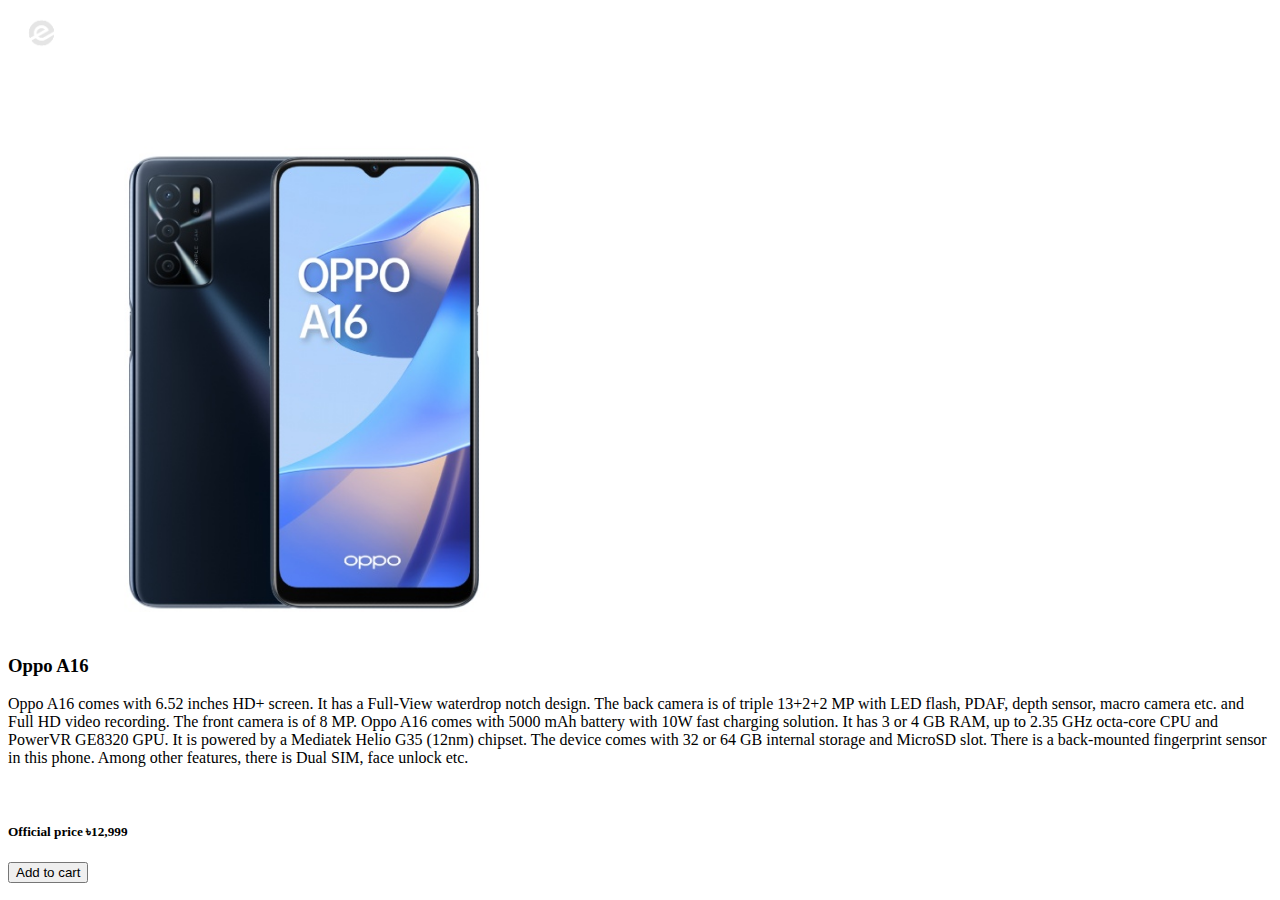
<file: pages/card1.html>
<!DOCTYPE html>
<html lang="en">
<head>
    <meta charset="UTF-8">
    <meta http-equiv="X-UA-Compatible" content="IE=edge">
    <meta name="viewport" content="width=device-width, initial-scale=1.0">
    <title>Card 1</title>
<!-- CSS only -->
<link href="https://cdn.jsdelivr.net/npm/bootstrap@5.1.3/dist/css/bootstrap.min.css" rel="stylesheet" integrity="sha384-1BmE4kWBq78iYhFldvKuhfTAU6auU8tT94WrHftjDbrCEXSU1oBoqyl2QvZ6jIW3" crossorigin="anonymous">
<!-- JavaScript Bundle with Popper -->
<script src="https://cdn.jsdelivr.net/npm/bootstrap@5.1.3/dist/js/bootstrap.bundle.min.js" integrity="sha384-ka7Sk0Gln4gmtz2MlQnikT1wXgYsOg+OMhuP+IlRH9sENBO0LRn5q+8nbTov4+1p" crossorigin="anonymous"></script>

</head>

<body>
    <div class="container">
        <nav class="navbar navbar-dark bg-dark fixed-top">
            <div class="container-fluid">
              <a class="navbar-brand" href="#">
                  <img height="50px" src="./img/logo3.png" alt="">
              </a>
        </nav>
    </div>
    </div>
    <div class="container text-center" style="margin-top: 70px;">
        <div class="row">
            <div class="col-md-6 me-5 ">
                <img height="500px" src="./img/card1.jpg" alt="">
            </div>
            <div class="col pt-5">
                <h3 class="bg-dark text-white pb-2">Oppo A16</h3>
                <p>Oppo A16 comes with 6.52 inches HD+ screen. It has a Full-View waterdrop notch design. The back camera is of triple 13+2+2 MP with LED flash, PDAF, depth sensor, macro camera etc. and Full HD video recording. The front camera is of 8 MP. Oppo A16 comes with 5000 mAh battery with 10W fast charging solution. It has 3 or 4 GB RAM, up to 2.35 GHz octa-core CPU and PowerVR GE8320 GPU. It is powered by a Mediatek Helio G35 (12nm) chipset. The device comes with 32 or 64 GB internal storage and MicroSD slot. There is a back-mounted fingerprint sensor in this phone.

                    Among other features, there is Dual SIM, face unlock etc.</p>
                    <br>
                <h5>Official price <span class="text-danger">৳12,999</span></h5> 
                <button type="button" class="btn btn-success mt-4">Add to cart</button>
            </div>
        </div>
    </div>
</body>
</html>
</file>
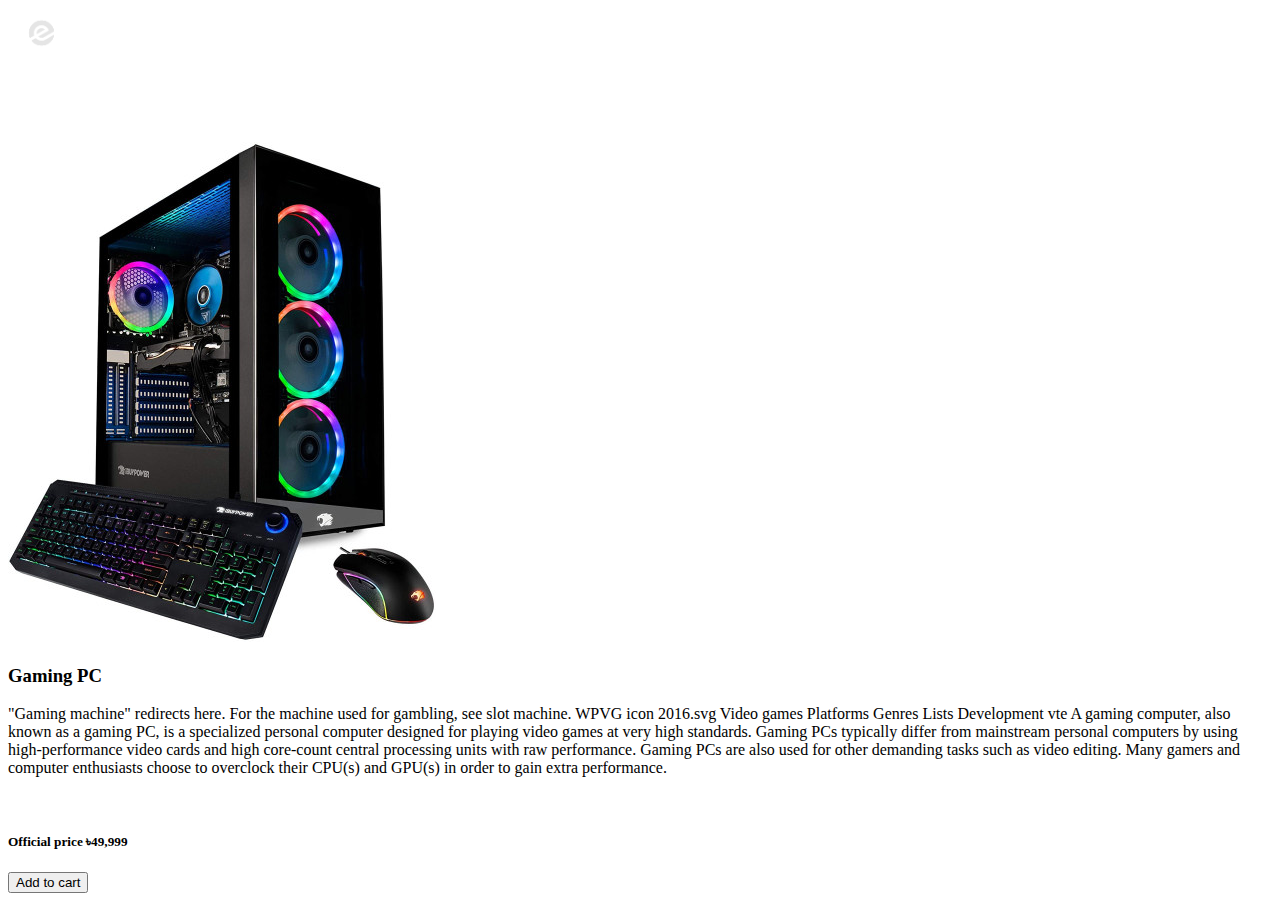
<file: pages/card2.html>
<!DOCTYPE html>
<html lang="en">
<head>
    <meta charset="UTF-8">
    <meta http-equiv="X-UA-Compatible" content="IE=edge">
    <meta name="viewport" content="width=device-width, initial-scale=1.0">
    <title>Card 2</title>
<!-- CSS only -->
<link href="https://cdn.jsdelivr.net/npm/bootstrap@5.1.3/dist/css/bootstrap.min.css" rel="stylesheet" integrity="sha384-1BmE4kWBq78iYhFldvKuhfTAU6auU8tT94WrHftjDbrCEXSU1oBoqyl2QvZ6jIW3" crossorigin="anonymous">
<!-- JavaScript Bundle with Popper -->
<script src="https://cdn.jsdelivr.net/npm/bootstrap@5.1.3/dist/js/bootstrap.bundle.min.js" integrity="sha384-ka7Sk0Gln4gmtz2MlQnikT1wXgYsOg+OMhuP+IlRH9sENBO0LRn5q+8nbTov4+1p" crossorigin="anonymous"></script>

</head>

<body>
    <div class="container">
        <nav class="navbar navbar-dark bg-dark fixed-top">
            <div class="container-fluid">
              <a class="navbar-brand" href="#">
                  <img height="50px" src="./img/logo3.png" alt="">
              </a>
        </nav>
    </div>
    </div>
    <div class="container text-center" style="margin-top: 80px;">
        <div class="row">
            <div class="col-md-6 me-5 ">
                <img height="500px" src="./img/card2.jpg" alt="">
            </div>
            <div class="col pt-5">
                <h3 class="bg-dark text-white pb-2">Gaming PC</h3>
                <p>"Gaming machine" redirects here. For the machine used for gambling, see slot machine.
                    WPVG icon 2016.svg
                    Video games
                    Platforms
                    Genres
                    Lists
                    Development
                    vte
                    A gaming computer, also known as a gaming PC, is a specialized personal computer designed for playing video games at very high standards. Gaming PCs typically differ from mainstream personal computers by using high-performance video cards and high core-count central processing units with raw performance. Gaming PCs are also used for other demanding tasks such as video editing. Many gamers and computer enthusiasts choose to overclock their CPU(s) and GPU(s) in order to gain extra performance.</p>
                    <br>
                <h5>Official price <span class="text-danger">৳49,999</span></h5> 
                <button type="button" class="btn btn-success mt-4">Add to cart</button>
            </div>
        </div>
    </div>
</body>
</html>
</file>
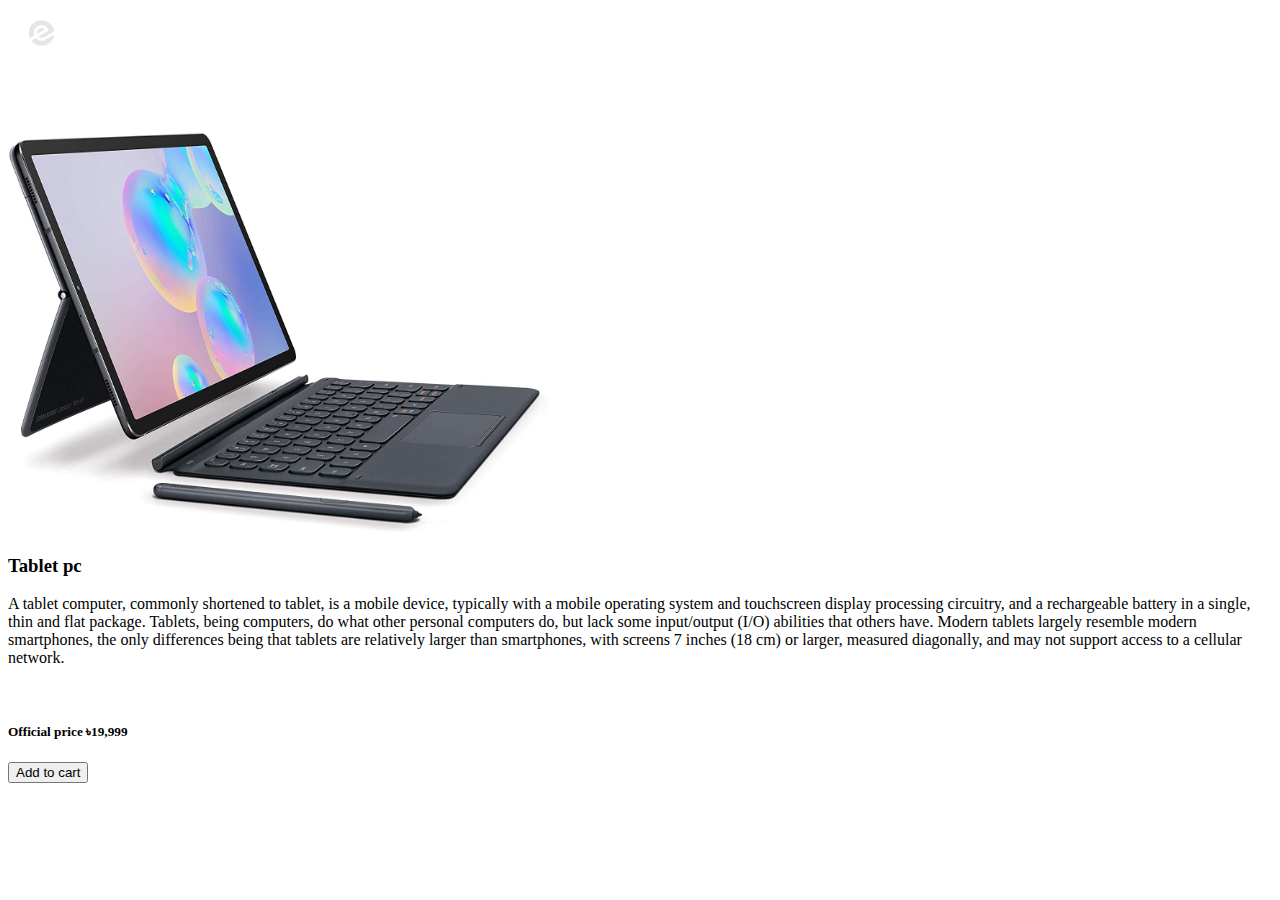
<file: pages/card3.html>
<!DOCTYPE html>
<html lang="en">
<head>
    <meta charset="UTF-8">
    <meta http-equiv="X-UA-Compatible" content="IE=edge">
    <meta name="viewport" content="width=device-width, initial-scale=1.0">
    <title>Card 1</title>
<!-- CSS only -->
<link href="https://cdn.jsdelivr.net/npm/bootstrap@5.1.3/dist/css/bootstrap.min.css" rel="stylesheet" integrity="sha384-1BmE4kWBq78iYhFldvKuhfTAU6auU8tT94WrHftjDbrCEXSU1oBoqyl2QvZ6jIW3" crossorigin="anonymous">
<!-- JavaScript Bundle with Popper -->
<script src="https://cdn.jsdelivr.net/npm/bootstrap@5.1.3/dist/js/bootstrap.bundle.min.js" integrity="sha384-ka7Sk0Gln4gmtz2MlQnikT1wXgYsOg+OMhuP+IlRH9sENBO0LRn5q+8nbTov4+1p" crossorigin="anonymous"></script>

</head>

<body>
    <div class="container">
        <nav class="navbar navbar-dark bg-dark fixed-top">
            <div class="container-fluid">
              <a class="navbar-brand" href="#">
                  <img height="50px" src="./img/logo3.png" alt="">
              </a>
        </nav>
    </div>
    </div>
    <div class="container text-center" style="margin-top: 70px;">
        <div class="row">
            <div class="col-md-6 mt-5 me-5 ">
                <img height="400px" width="540px" src="./img/card3.jpg" alt="">
            </div>
            <div class="col pt-5">
                <h3 class="bg-dark text-white pb-2">Tablet pc</h3>
                <p>A tablet computer, commonly shortened to tablet, is a mobile device, typically with a mobile operating system and touchscreen display processing circuitry, and a rechargeable battery in a single, thin and flat package. Tablets, being computers, do what other personal computers do, but lack some input/output (I/O) abilities that others have. Modern tablets largely resemble modern smartphones, the only differences being that tablets are relatively larger than smartphones, with screens 7 inches (18 cm) or larger, measured diagonally, and may not support access to a cellular network.</p>
                    <br>
                <h5>Official price <span class="text-danger">৳19,999</span></h5> 
                <button type="button" class="btn btn-success mt-4">Add to cart</button>
            </div>
        </div>
    </div>
</body>
</html>
</file>
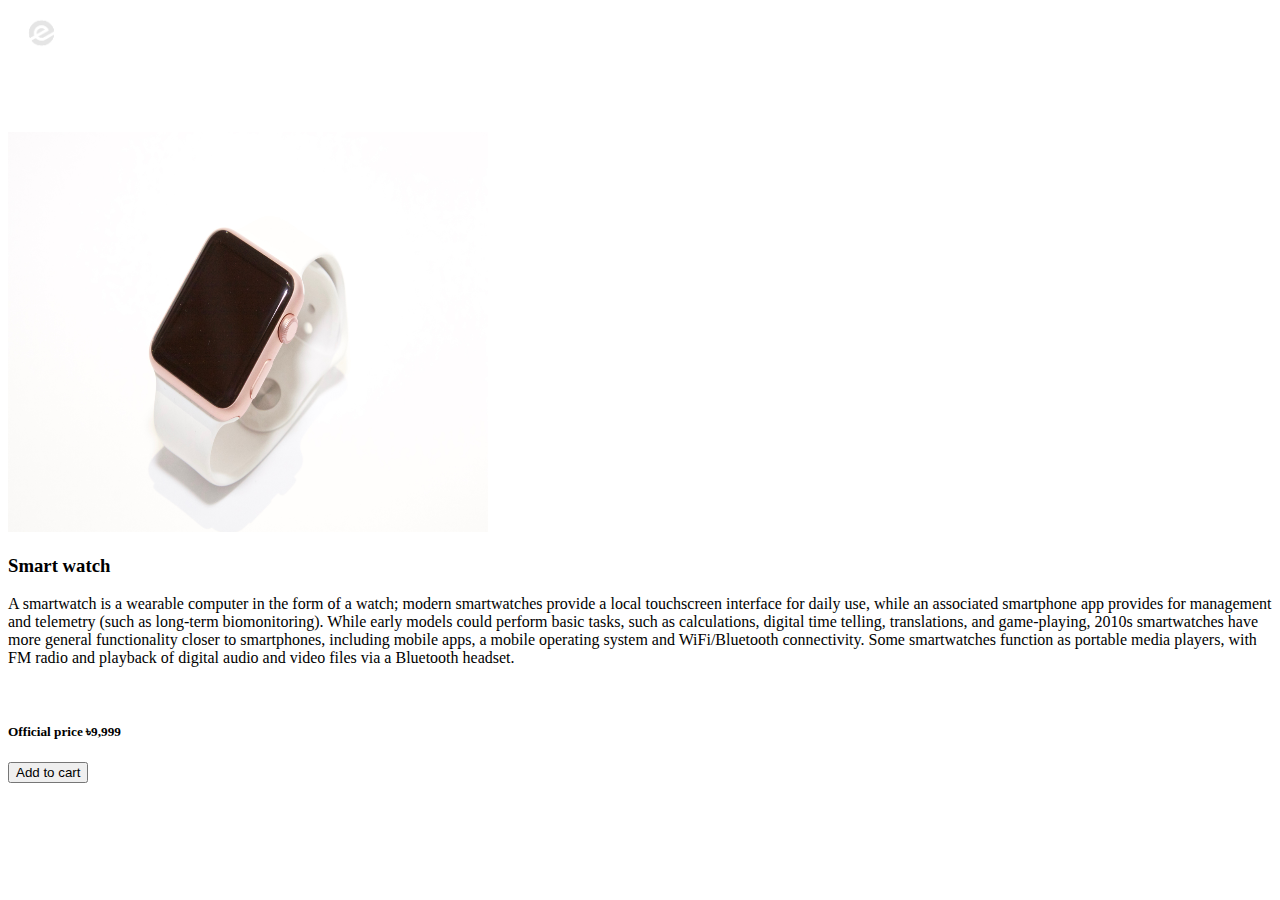
<file: pages/card4.html>
<!DOCTYPE html>
<html lang="en">
<head>
    <meta charset="UTF-8">
    <meta http-equiv="X-UA-Compatible" content="IE=edge">
    <meta name="viewport" content="width=device-width, initial-scale=1.0">
    <title>Card 1</title>
<!-- CSS only -->
<link href="https://cdn.jsdelivr.net/npm/bootstrap@5.1.3/dist/css/bootstrap.min.css" rel="stylesheet" integrity="sha384-1BmE4kWBq78iYhFldvKuhfTAU6auU8tT94WrHftjDbrCEXSU1oBoqyl2QvZ6jIW3" crossorigin="anonymous">
<!-- JavaScript Bundle with Popper -->
<script src="https://cdn.jsdelivr.net/npm/bootstrap@5.1.3/dist/js/bootstrap.bundle.min.js" integrity="sha384-ka7Sk0Gln4gmtz2MlQnikT1wXgYsOg+OMhuP+IlRH9sENBO0LRn5q+8nbTov4+1p" crossorigin="anonymous"></script>

</head>

<body>
    <div class="container">
        <nav class="navbar navbar-dark bg-dark fixed-top">
            <div class="container-fluid">
              <a class="navbar-brand" href="#">
                  <img height="50px" src="./img/logo3.png" alt="">
              </a>
        </nav>
    </div>
    </div>
    <div class="container text-center" style="margin-top: 70px;">
        <div class="row">
            <div class="col-md-6 mt-5 me-5 ">
                <img height="400px" width="480px" src="./img/card4.jpg" alt="">
            </div>
            <div class="col pt-5">
                <h3 class="bg-dark text-white pb-2">Smart watch</h3>
                <p>A smartwatch is a wearable computer in the form of a watch; modern smartwatches provide a local touchscreen interface for daily use, while an associated smartphone app provides for management and telemetry (such as long-term biomonitoring). While early models could perform basic tasks, such as calculations, digital time telling, translations, and game-playing, 2010s smartwatches have more general functionality closer to smartphones, including mobile apps, a mobile operating system and WiFi/Bluetooth connectivity. Some smartwatches function as portable media players, with FM radio and playback of digital audio and video files via a Bluetooth headset.</p>
                    <br>
                <h5>Official price <span class="text-danger">৳9,999</span></h5> 
                <button type="button" class="btn btn-success mt-4">Add to cart</button>
            </div>
        </div>
    </div>
</body>
</html>
</file>
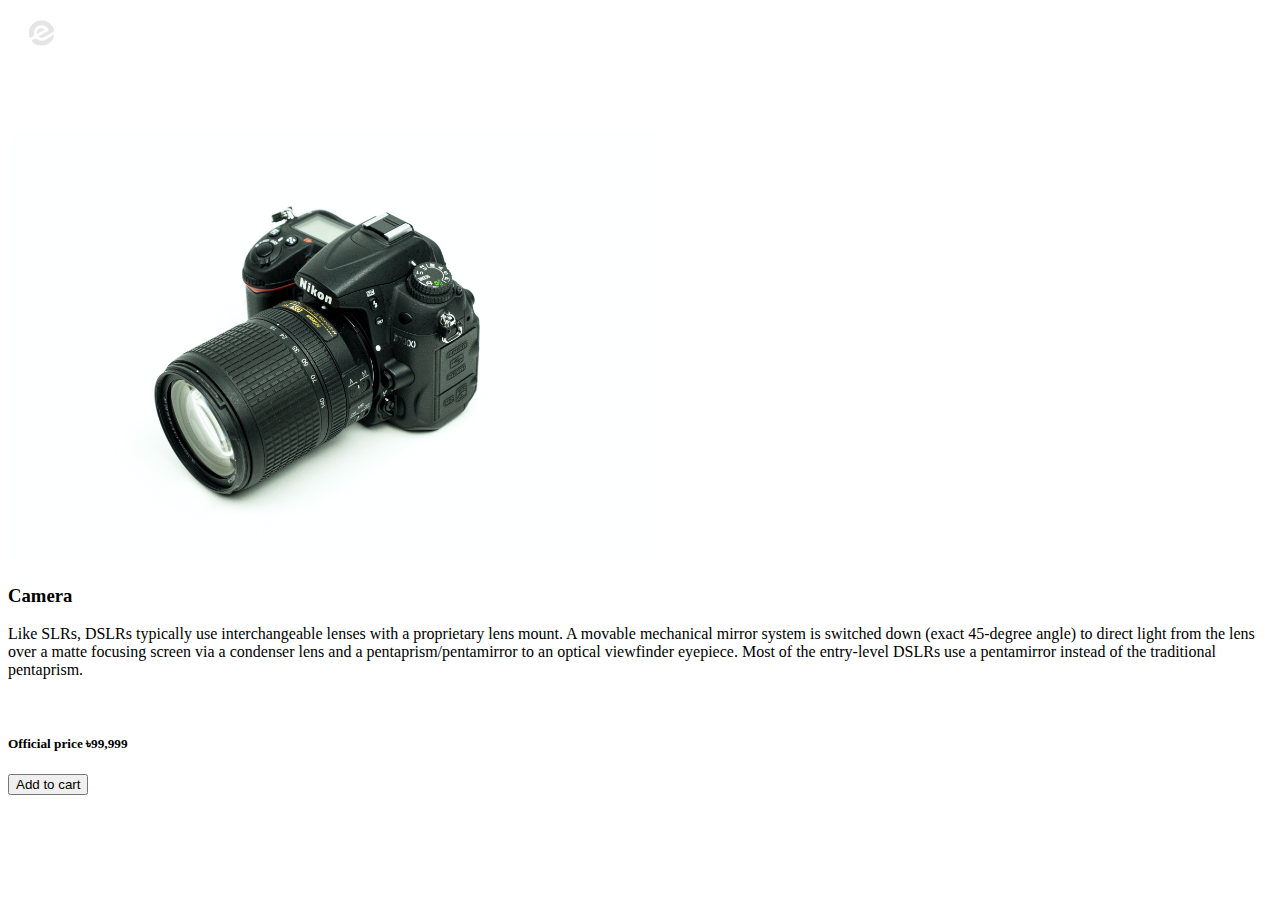
<file: pages/card5.html>
<!DOCTYPE html>
<html lang="en">
<head>
    <meta charset="UTF-8">
    <meta http-equiv="X-UA-Compatible" content="IE=edge">
    <meta name="viewport" content="width=device-width, initial-scale=1.0">
    <title>Card 1</title>
<!-- CSS only -->
<link href="https://cdn.jsdelivr.net/npm/bootstrap@5.1.3/dist/css/bootstrap.min.css" rel="stylesheet" integrity="sha384-1BmE4kWBq78iYhFldvKuhfTAU6auU8tT94WrHftjDbrCEXSU1oBoqyl2QvZ6jIW3" crossorigin="anonymous">
<!-- JavaScript Bundle with Popper -->
<script src="https://cdn.jsdelivr.net/npm/bootstrap@5.1.3/dist/js/bootstrap.bundle.min.js" integrity="sha384-ka7Sk0Gln4gmtz2MlQnikT1wXgYsOg+OMhuP+IlRH9sENBO0LRn5q+8nbTov4+1p" crossorigin="anonymous"></script>

</head>

<body>
    <div class="container">
        <nav class="navbar navbar-dark bg-dark fixed-top">
            <div class="container-fluid">
              <a class="navbar-brand" href="#">
                  <img height="50px" src="./img/logo3.png" alt="">
              </a>
        </nav>
    </div>
    </div>
    <div class="container text-center" style="margin-top: 70px;">
        <div class="row">
            <div class="col-md-6 me-5 ">
                <img height="430px" src="./img/card5.jpg" alt="">
            </div>
            <div class="col pt-5">
                <h3 class="bg-dark text-white pb-2">Camera</h3>
                <p>Like SLRs, DSLRs typically use interchangeable lenses with a proprietary lens mount. A movable mechanical mirror system is switched down (exact 45-degree angle) to direct light from the lens over a matte focusing screen via a condenser lens and a pentaprism/pentamirror to an optical viewfinder eyepiece. Most of the entry-level DSLRs use a pentamirror instead of the traditional pentaprism.</p>
                    <br>
                <h5>Official price <span class="text-danger">৳99,999</span></h5> 
                <button type="button" class="btn btn-success mt-4">Add to cart</button>
            </div>
        </div>
    </div>
</body>
</html>
</file>
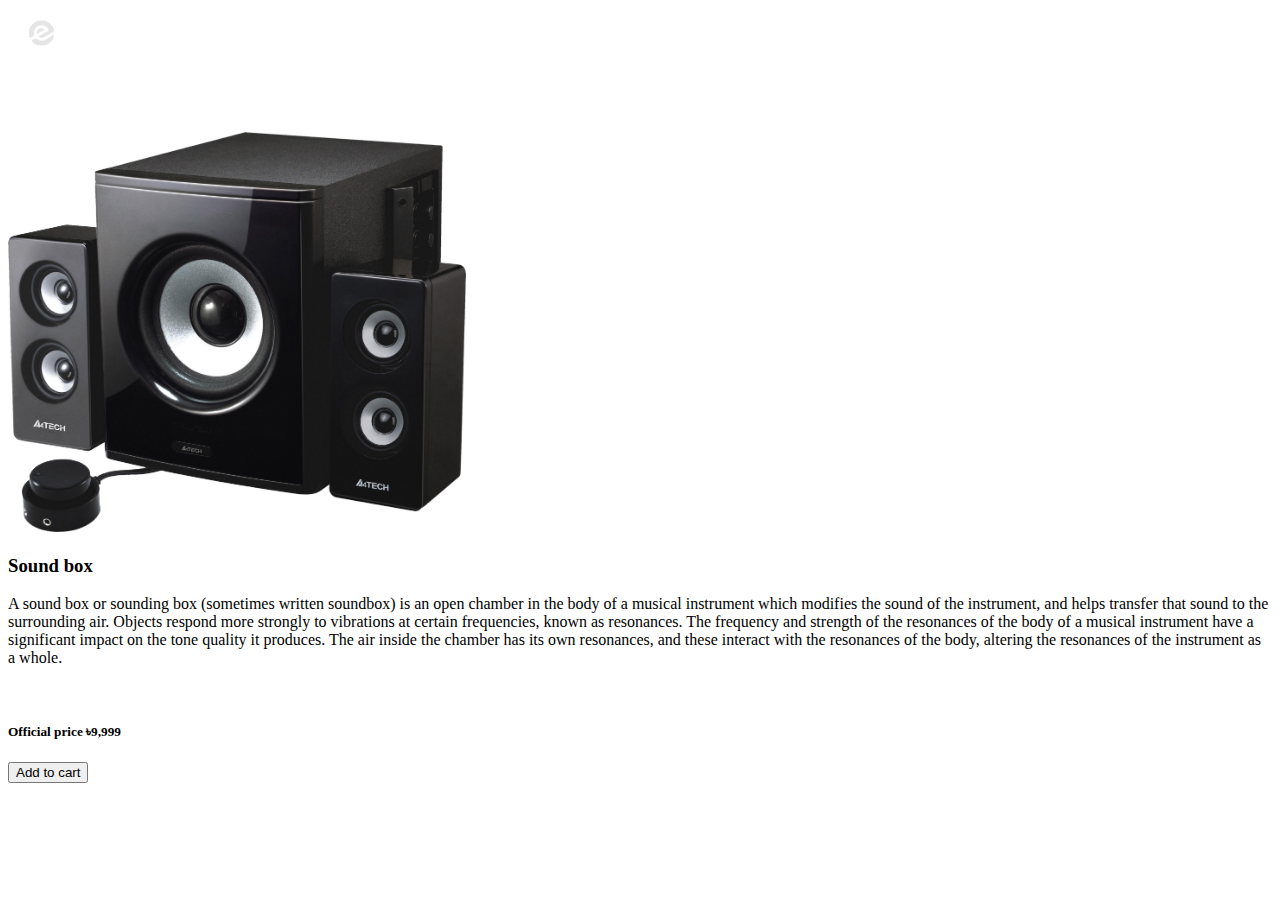
<file: pages/card6.html>
<!DOCTYPE html>
<html lang="en">
<head>
    <meta charset="UTF-8">
    <meta http-equiv="X-UA-Compatible" content="IE=edge">
    <meta name="viewport" content="width=device-width, initial-scale=1.0">
    <title>Card 1</title>
<!-- CSS only -->
<link href="https://cdn.jsdelivr.net/npm/bootstrap@5.1.3/dist/css/bootstrap.min.css" rel="stylesheet" integrity="sha384-1BmE4kWBq78iYhFldvKuhfTAU6auU8tT94WrHftjDbrCEXSU1oBoqyl2QvZ6jIW3" crossorigin="anonymous">
<!-- JavaScript Bundle with Popper -->
<script src="https://cdn.jsdelivr.net/npm/bootstrap@5.1.3/dist/js/bootstrap.bundle.min.js" integrity="sha384-ka7Sk0Gln4gmtz2MlQnikT1wXgYsOg+OMhuP+IlRH9sENBO0LRn5q+8nbTov4+1p" crossorigin="anonymous"></script>

</head>

<body>
    <div class="container">
        <nav class="navbar navbar-dark bg-dark fixed-top">
            <div class="container-fluid">
              <a class="navbar-brand" href="#">
                  <img height="50px" src="./img/logo3.png" alt="">
              </a>
        </nav>
    </div>
    </div>
    <div class="container text-center" style="margin-top: 70px;">
        <div class="row">
            <div class="col-md-6 me-5 ">
                <img class="mt-5" height="400px" src="./img/card6.png" alt="">
            </div>
            <div class="col pt-5">
                <h3 class="bg-dark text-white pb-2">Sound box</h3>
                <p>A sound box or sounding box (sometimes written soundbox) is an open chamber in the body of a musical instrument which modifies the sound of the instrument, and helps transfer that sound to the surrounding air. Objects respond more strongly to vibrations at certain frequencies, known as resonances. The frequency and strength of the resonances of the body of a musical instrument have a significant impact on the tone quality it produces. The air inside the chamber has its own resonances, and these interact with the resonances of the body, altering the resonances of the instrument as a whole.</p>
                    <br>
                <h5>Official price <span class="text-danger">৳9,999</span></h5> 
                <button type="button" class="btn btn-success mt-4">Add to cart</button>
            </div>
        </div>
    </div>
</body>
</html>
</file>
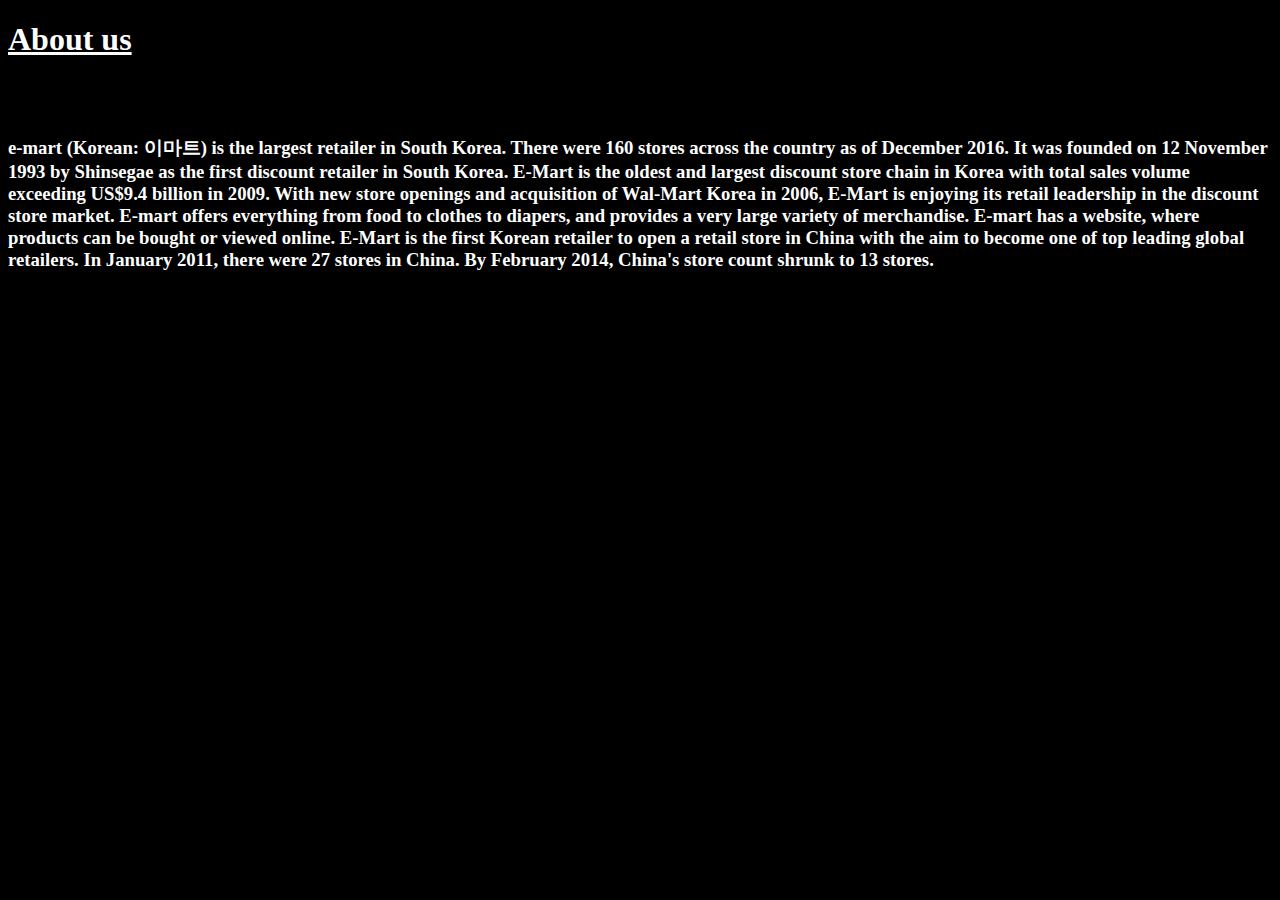
<file: Menu/About us/aboutus.html>
<!DOCTYPE html>
<html lang="en">
<head>
    <meta charset="UTF-8">
    <meta http-equiv="X-UA-Compatible" content="IE=edge">
    <meta name="viewport" content="width=device-width, initial-scale=1.0">
    <title>About e-m@rt</title>
</head>
<body style="background-color: rgb(0, 0, 0);color: white;">
    <h1><u>About us</u></h3>
    <br><br>
    <h3>e-mart (Korean: 이마트) is the largest retailer in South Korea. There were 160 stores across the country as of December 2016. It was founded on 12 November 1993 by Shinsegae as the first discount retailer in South Korea.

        E-Mart is the oldest and largest discount store chain in Korea with total sales volume exceeding US$9.4 billion in 2009. With new store openings and acquisition of Wal-Mart Korea in 2006, E-Mart is enjoying its retail leadership in the discount store market. E-mart offers everything from food to clothes to diapers, and provides a very large variety of merchandise. E-mart has a website, where products can be bought or viewed online.
        
        E-Mart is the first Korean retailer to open a retail store in China with the aim to become one of top leading global retailers. In January 2011, there were 27 stores in China. By February 2014, China's store count shrunk to 13 stores.</h3>
</body>
</html>
</file>
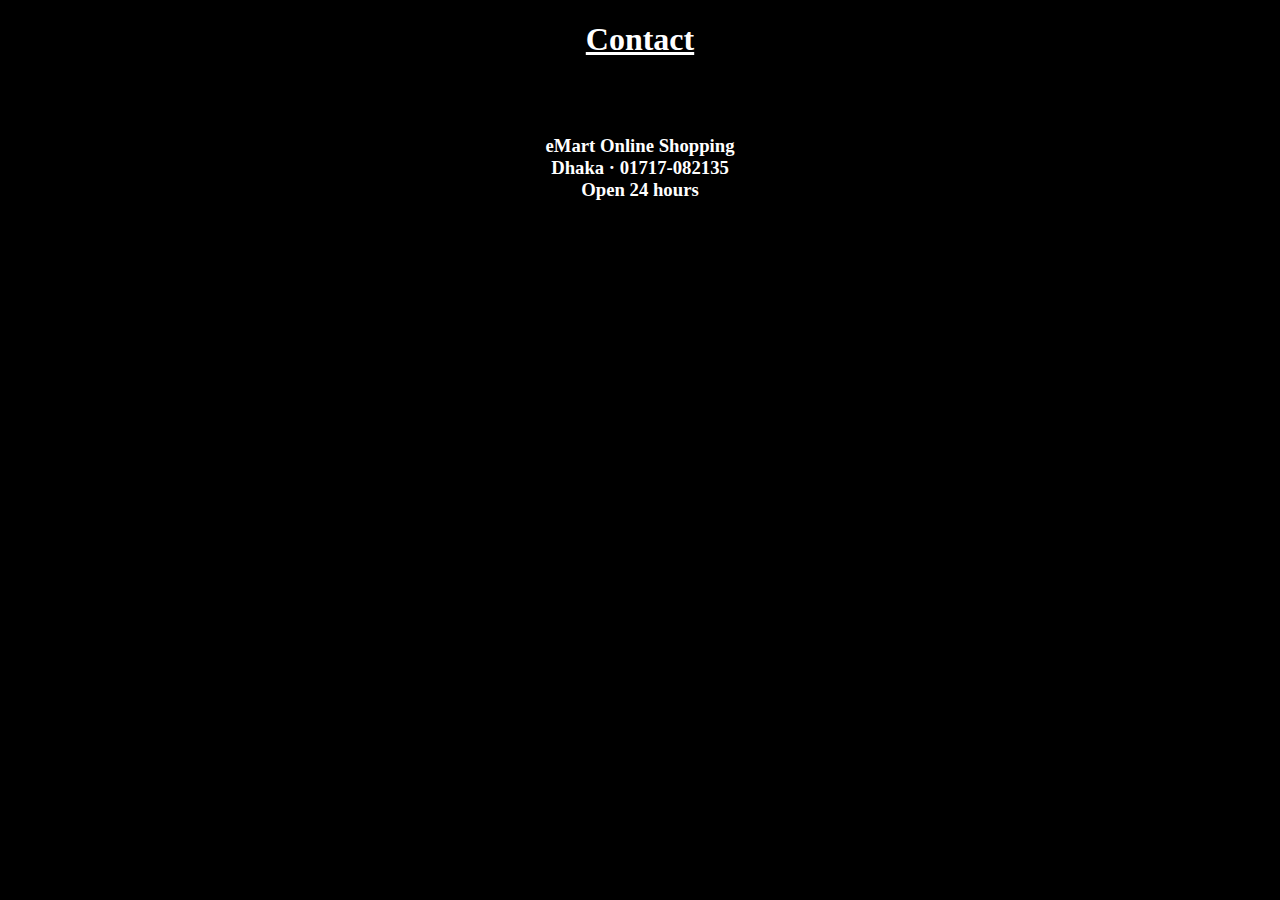
<file: Menu/Contact/contact.html>
<!DOCTYPE html>
<html lang="en">
<head>
    <meta charset="UTF-8">
    <meta http-equiv="X-UA-Compatible" content="IE=edge">
    <meta name="viewport" content="width=device-width, initial-scale=1.0">
    <title>Contace</title>
</head>
<body style="background-color: rgb(0, 0, 0);color: white; text-align: center;">
    <h1><u>Contact</u></h3><br><br>
        <h3>eMart Online Shopping <br>
            Dhaka · 01717-082135 <br>
            Open 24 hours
        </h3>
</body>
</html>
</file>
